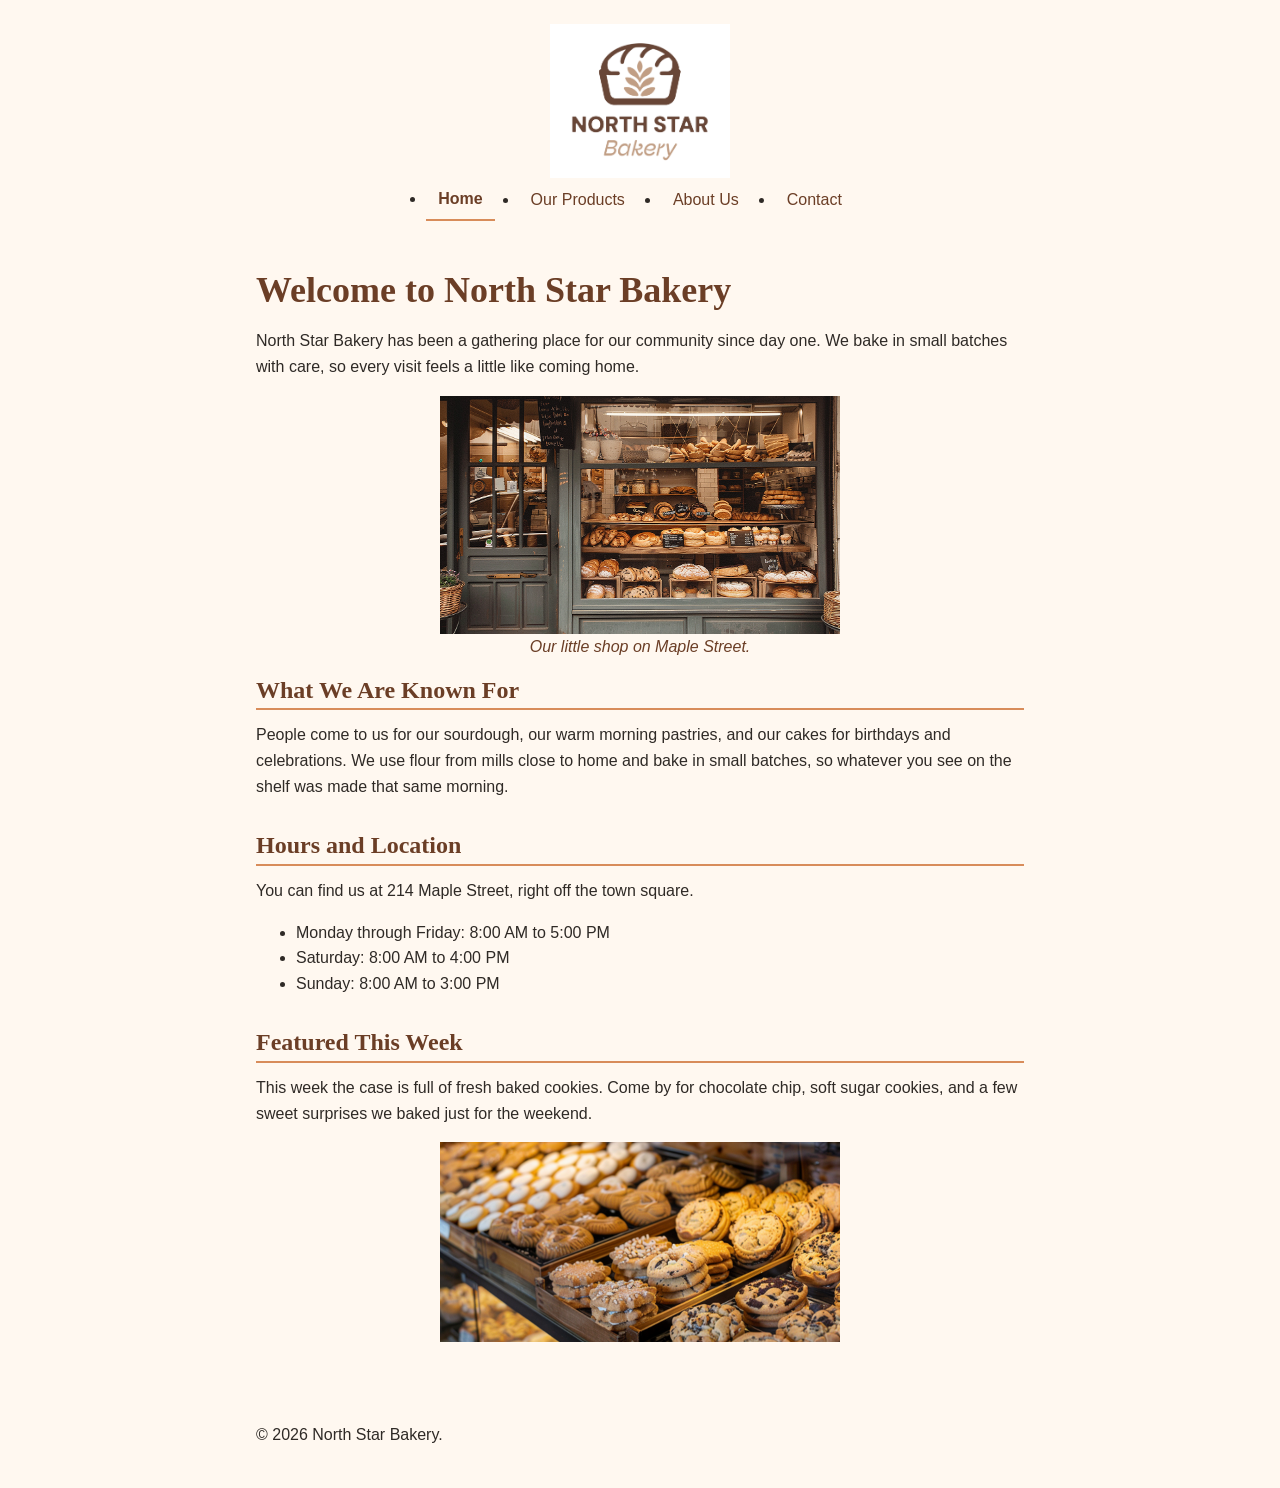
<file: index.html>
<!DOCTYPE html>
<html lang="en">
<head>
    <meta charset="UTF-8">
    <meta name="viewport" content="width=device-width, initial-scale=1.0">
    <title>North Star Bakery</title>
    <meta name="description" content="Handmade breads, pastries, and cakes from North Star Bakery.">
    <link rel="stylesheet" href="css/styles.css">
</head>
<body>
    <header>
        <img src="images/bakery-logo_c.png" alt="North Star Bakery logo, a loaf of bread with a wheat stalk inside it above the bakery name" width="180">
        <nav aria-label="Main navigation">
            <ul>
                <li><a href="index.html" aria-current="page">Home</a></li>
                <li><a href="products.html">Our Products</a></li>
                <li><a href="about.html">About Us</a></li>
                <li><a href="contact.html">Contact</a></li>
            </ul>
        </nav>
    </header>

    <main>
        <h1>Welcome to North Star Bakery</h1>
        <p>North Star Bakery has been a gathering place for our community since day one. We bake in small batches with care, so every visit feels a little like coming home.</p>

        <figure>
            <img src="images/bakery-storefront_c.png" alt="The North Star Bakery shopfront window, filled with shelves of fresh loaves and pastries" width="400">
            <figcaption>Our little shop on Maple Street.</figcaption>
        </figure>

        <section>
            <h2>What We Are Known For</h2>
            <p>People come to us for our sourdough, our warm morning pastries, and our cakes for birthdays and celebrations. We use flour from mills close to home and bake in small batches, so whatever you see on the shelf was made that same morning.</p>
        </section>

        <section>
            <h2>Hours and Location</h2>
            <p>You can find us at 214 Maple Street, right off the town square.</p>
            <ul>
                <li>Monday through Friday: 8:00 AM to 5:00 PM</li>
                <li>Saturday: 8:00 AM to 4:00 PM</li>
                <li>Sunday: 8:00 AM to 3:00 PM</li>
            </ul>
        </section>

        <section>
            <h2>Featured This Week</h2>
            <p>This week the case is full of fresh baked cookies. Come by for chocolate chip, soft sugar cookies, and a few sweet surprises we baked just for the weekend.</p>
            <picture>
                <source srcset="images/bakery-feature-large_c.png" media="(min-width: 400px)">
                <img src="images/bakery-feature-small_c.png" alt="A bakery case filled with fresh cookies and pastries, including chocolate chip and sugar cookies" width="400">
            </picture>
        </section>
    </main>

    <footer>
        <p>&copy; 2026 North Star Bakery.</p>
    </footer>
</body>
</html>
</file>
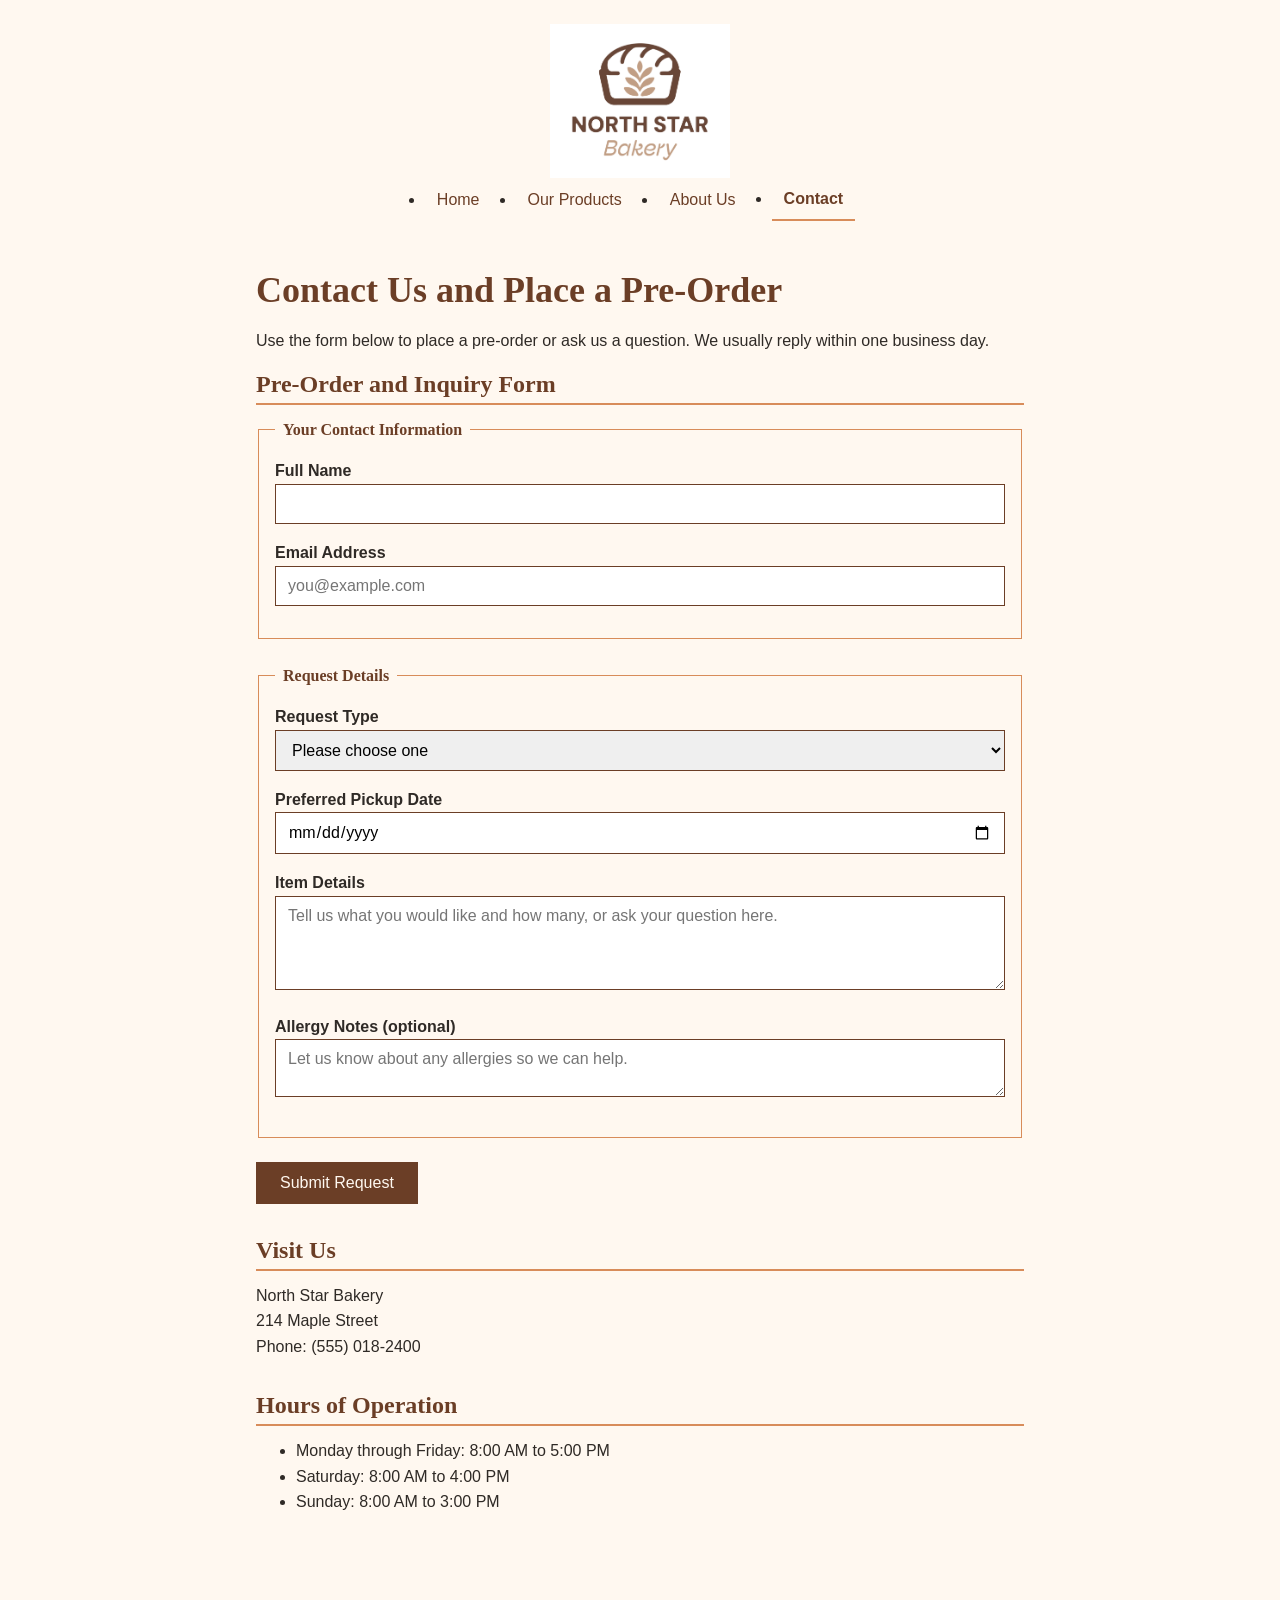
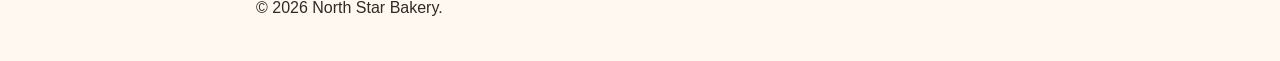
<file: contact.html>
<!DOCTYPE html>
<html lang="en">
<head>
    <meta charset="UTF-8">
    <meta name="viewport" content="width=device-width, initial-scale=1.0">
    <title>Contact and Pre-Orders | North Star Bakery</title>
    <meta name="description" content="Reach out to North Star Bakery, place a pre-order or ask a question, and find our hours and location.">
    <link rel="stylesheet" href="css/styles.css">
</head>
<body>
    <header>
        <img src="images/bakery-logo_c.png" alt="North Star Bakery logo, a loaf of bread with a wheat stalk inside it above the bakery name" width="180">
        <nav aria-label="Main navigation">
            <ul>
                <li><a href="index.html">Home</a></li>
                <li><a href="products.html">Our Products</a></li>
                <li><a href="about.html">About Us</a></li>
                <li><a href="contact.html" aria-current="page">Contact</a></li>
            </ul>
        </nav>
    </header>

    <main>
        <h1>Contact Us and Place a Pre-Order</h1>
        <p>Use the form below to place a pre-order or ask us a question. We usually reply within one business day.</p>

        <section>
            <h2>Pre-Order and Inquiry Form</h2>
            <form action="#" method="post">
                <fieldset>
                    <legend>Your Contact Information</legend>
                    <p>
                        <label for="name">Full Name</label><br>
                        <input type="text" id="name" name="name" required>
                    </p>
                    <p>
                        <label for="email">Email Address</label><br>
                        <input type="email" id="email" name="email" required placeholder="you@example.com">
                    </p>
                </fieldset>
                <fieldset>
                    <legend>Request Details</legend>
                    <p>
                        <label for="request-type">Request Type</label><br>
                        <select id="request-type" name="request-type" required>
                            <option value="">Please choose one</option>
                            <option value="pre-order">Pre-Order</option>
                            <option value="general-question">General Question</option>
                        </select>
                    </p>
                    <p>
                        <label for="pickup-date">Preferred Pickup Date</label><br>
                        <input type="date" id="pickup-date" name="pickup-date" min="2026-01-01">
                    </p>
                    <p>
                        <label for="items">Item Details</label><br>
                        <textarea id="items" name="items" rows="4" placeholder="Tell us what you would like and how many, or ask your question here." required></textarea>
                    </p>
                    <p>
                        <label for="allergies">Allergy Notes (optional)</label><br>
                        <textarea id="allergies" name="allergies" rows="2" placeholder="Let us know about any allergies so we can help."></textarea>
                    </p>
                </fieldset>
                <p>
                    <button type="submit">Submit Request</button>
                </p>
            </form>
        </section>

        <section>
            <h2>Visit Us</h2>
            <p>North Star Bakery<br>
            214 Maple Street<br>
            Phone: (555) 018-2400</p>
        </section>

        <section>
            <h2>Hours of Operation</h2>
            <ul>
                <li>Monday through Friday: 8:00 AM to 5:00 PM</li>
                <li>Saturday: 8:00 AM to 4:00 PM</li>
                <li>Sunday: 8:00 AM to 3:00 PM</li>
            </ul>
        </section>
    </main>

    <footer>
        <p>&copy; 2026 North Star Bakery.</p>
    </footer>
</body>
</html>
</file>
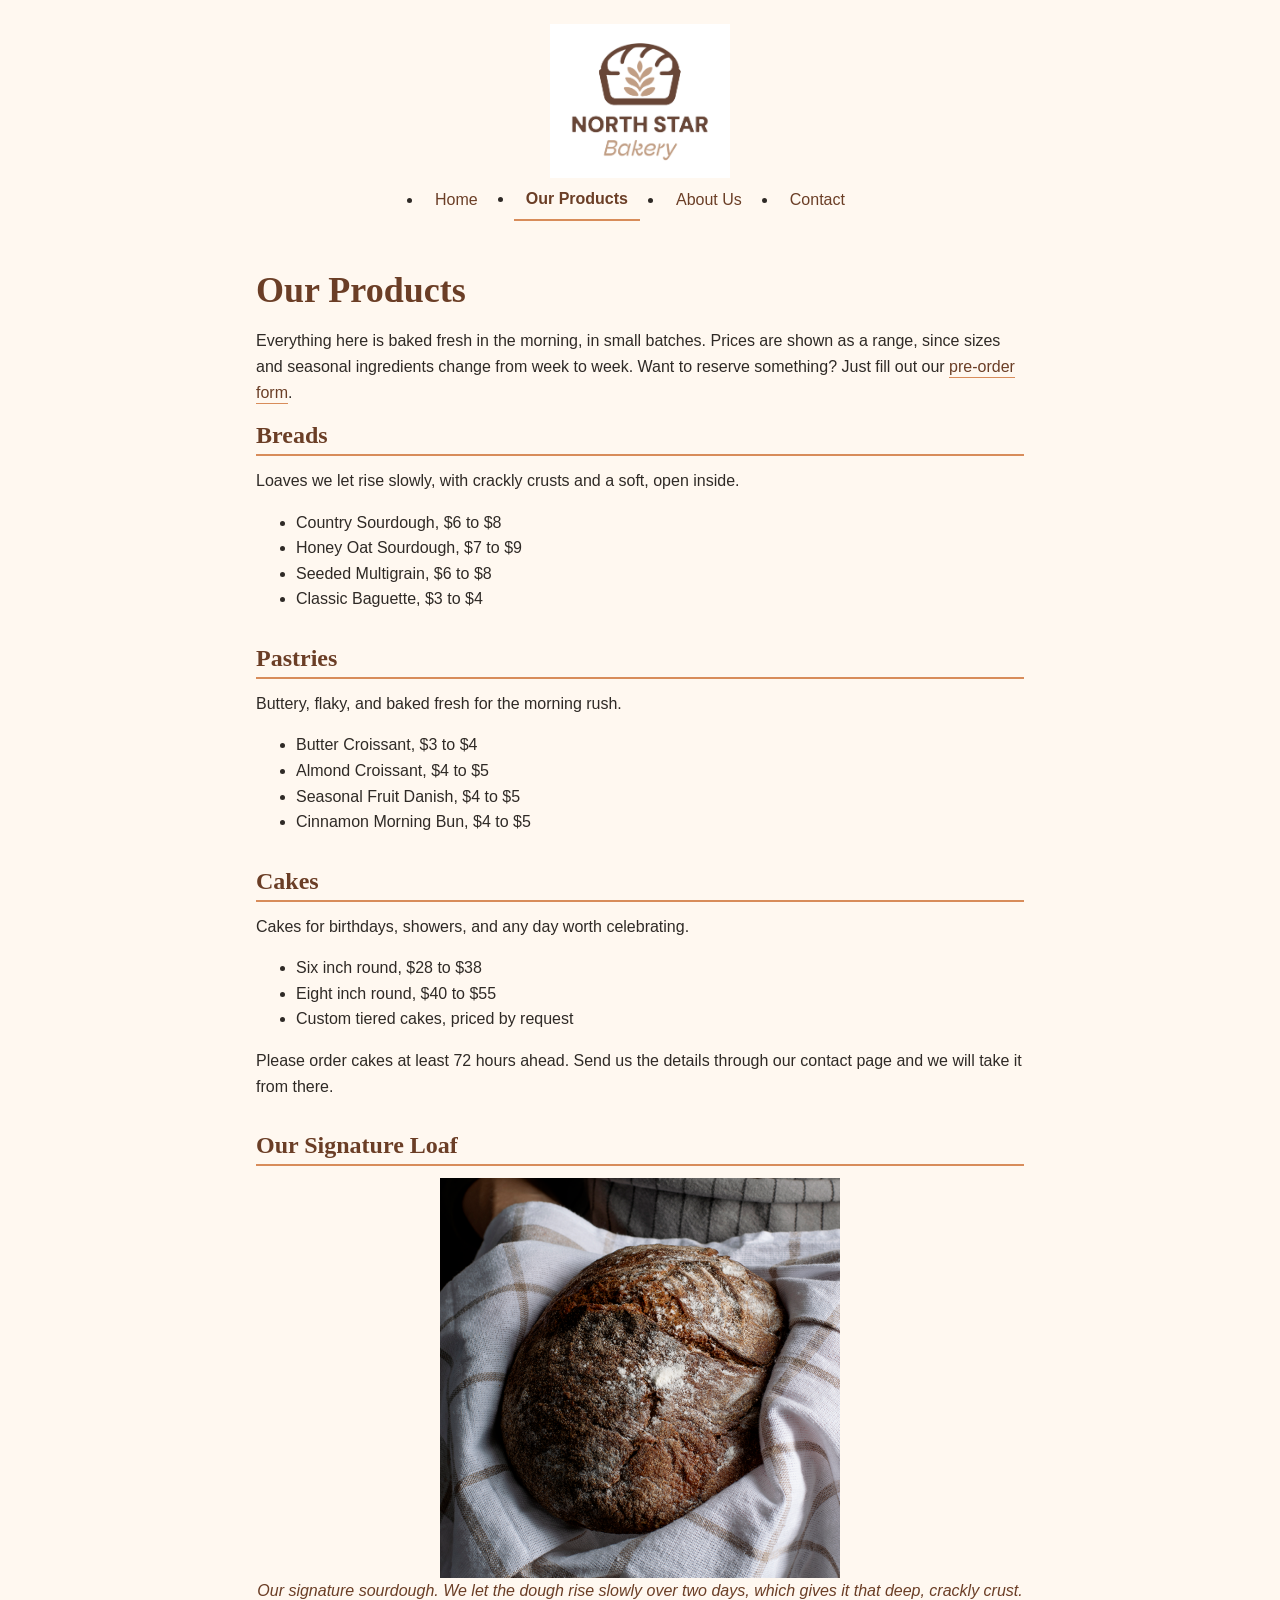
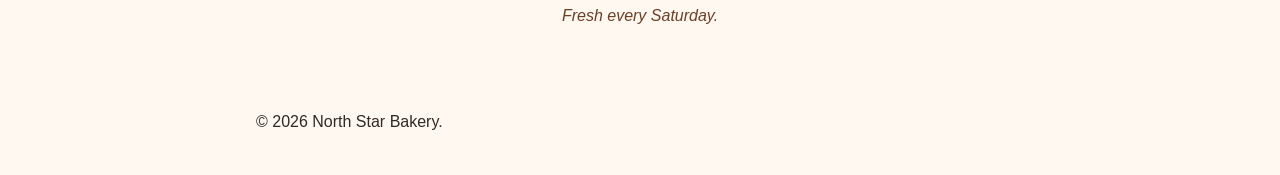
<file: products.html>
<!DOCTYPE html>
<html lang="en">
<head>
    <meta charset="UTF-8">
    <meta name="viewport" content="width=device-width, initial-scale=1.0">
    <title>Our Products | North Star Bakery</title>
    <meta name="description" content="See our breads, pastries, and cakes, with prices and a look at our signature sourdough.">
    <link rel="stylesheet" href="css/styles.css">
</head>
<body>
    <header>
        <img src="images/bakery-logo_c.png" alt="North Star Bakery logo, a loaf of bread with a wheat stalk inside it above the bakery name" width="180">
        <nav aria-label="Main navigation">
            <ul>
                <li><a href="index.html">Home</a></li>
                <li><a href="products.html" aria-current="page">Our Products</a></li>
                <li><a href="about.html">About Us</a></li>
                <li><a href="contact.html">Contact</a></li>
            </ul>
        </nav>
    </header>

    <main>
        <h1>Our Products</h1>
        <p>Everything here is baked fresh in the morning, in small batches. Prices are shown as a range, since sizes and seasonal ingredients change from week to week. Want to reserve something? Just fill out our <a href="contact.html">pre-order form</a>.</p>

        <section>
            <h2>Breads</h2>
            <p>Loaves we let rise slowly, with crackly crusts and a soft, open inside.</p>
            <ul>
                <li>Country Sourdough, $6 to $8</li>
                <li>Honey Oat Sourdough, $7 to $9</li>
                <li>Seeded Multigrain, $6 to $8</li>
                <li>Classic Baguette, $3 to $4</li>
            </ul>
        </section>

        <section>
            <h2>Pastries</h2>
            <p>Buttery, flaky, and baked fresh for the morning rush.</p>
            <ul>
                <li>Butter Croissant, $3 to $4</li>
                <li>Almond Croissant, $4 to $5</li>
                <li>Seasonal Fruit Danish, $4 to $5</li>
                <li>Cinnamon Morning Bun, $4 to $5</li>
            </ul>
        </section>

        <section>
            <h2>Cakes</h2>
            <p>Cakes for birthdays, showers, and any day worth celebrating.</p>
            <ul>
                <li>Six inch round, $28 to $38</li>
                <li>Eight inch round, $40 to $55</li>
                <li>Custom tiered cakes, priced by request</li>
            </ul>
            <p>Please order cakes at least 72 hours ahead. Send us the details through our contact page and we will take it from there.</p>
        </section>

        <section>
            <h2>Our Signature Loaf</h2>
            <figure>
                <img src="images/bakery-signature-loaf_c.png" alt="A round, crusty sourdough loaf dusted with flour, resting in a linen cloth" width="400">
                <figcaption>Our signature sourdough. We let the dough rise slowly over two days, which gives it that deep, crackly crust. Fresh every Saturday.</figcaption>
        </figure>
        </section>
    </main>

    <footer>
        <p>&copy; 2026 North Star Bakery.</p>
    </footer>
</body>
</html>
</file>
<file: css/styles.css>
body {
  background-color: #FFF8F0;
  color: #2F2A26;
  font-family: Arial, Helvetica, sans-serif;
  line-height: 1.6;
  margin: 0;
}

header {
  box-sizing: border-box;
  max-width: 800px;
  margin: 0 auto;
  padding: 24px 16px;
  text-align: center;
}

main {
  box-sizing: border-box;
  max-width: 800px;
  margin: 0 auto;
  padding: 24px 16px;
}

footer {
  box-sizing: border-box;
  max-width: 800px;
  margin: 0 auto;
  padding: 24px 16px;
}

h1 {
  font-family: Georgia, Times, serif;
  color: #6B3E26;
  font-size: 36px;
  line-height: 1.2;
  margin-top: 0;
  margin-bottom: 16px;
}

h2 {
  font-family: Georgia, Times, serif;
  color: #6B3E26;
  font-size: 24px;
  line-height: 1.2;
  border-bottom: 2px solid #D88C5A;
  padding-bottom: 4px;
  margin-top: 0;
  margin-bottom: 12px;
}

section {
  margin-bottom: 32px;
}

p {
  margin-top: 0;
  margin-bottom: 16px;
}

ul {
  margin-top: 0;
  margin-bottom: 16px;
}

a {
  color: #6B3E26;
  text-decoration: none;
  border-bottom: 1px solid #D88C5A;
  padding-bottom: 2px;
}

a:hover {
  border-bottom-color: #6B3E26;
}

a:focus {
  outline: 2px solid #6B3E26;
  outline-offset: 2px;
}

button {
  border: none;
  background-color: #6B3E26;
  color: #FFF8F0;
  font-size: 16px;
  padding: 12px 24px;
  cursor: pointer;
}

button:hover {
  background-color: #2F2A26;
}

button:focus {
  outline: 2px solid #6B3E26;
  outline-offset: 2px;
}

button:active {
  background-color: #2F2A26;
}

label {
  font-weight: bold;
}

fieldset {
  border: 1px solid #D88C5A;
  padding: 16px;
  margin-bottom: 24px;
}

legend {
  color: #6B3E26;
  font-family: Georgia, Times, serif;
  font-weight: bold;
  padding: 0 8px;
}

input {
  box-sizing: border-box;
  width: 100%;
  border: 1px solid #6B3E26;
  padding: 10px 12px;
  font-size: 16px;
  font-family: inherit;
}

select {
  box-sizing: border-box;
  width: 100%;
  border: 1px solid #6B3E26;
  padding: 10px 12px;
  font-size: 16px;
  font-family: inherit;
}

textarea {
  box-sizing: border-box;
  width: 100%;
  border: 1px solid #6B3E26;
  padding: 10px 12px;
  font-size: 16px;
  font-family: inherit;
}

input:focus {
  border-color: #D88C5A;
  outline: none;
  box-shadow: 0 0 0 3px rgba(216, 140, 90, 0.4);
}

select:focus {
  border-color: #D88C5A;
  outline: none;
  box-shadow: 0 0 0 3px rgba(216, 140, 90, 0.4);
}

textarea:focus {
  border-color: #D88C5A;
  outline: none;
  box-shadow: 0 0 0 3px rgba(216, 140, 90, 0.4);
}

nav ul {
  display: flex;
  flex-direction: column;
  align-items: center;
  gap: 8px;
  margin: 0;
  padding: 0;
}

nav a {
  display: block;
  color: #6B3E26;
  border-bottom: none;
  padding: 8px 12px;
}

nav a:hover {
  border-bottom: 2px solid #D88C5A;
}

nav a[aria-current="page"] {
  font-weight: bold;
  border-bottom: 2px solid #D88C5A;
}

nav a:focus {
  outline: 2px solid #6B3E26;
  outline-offset: 2px;
}

img {
  max-width: 100%;
  display: block;
  margin: 0 auto;
}

video {
  max-width: 100%;
  display: block;
  margin: 0 auto;
}

figure {
  margin: 0 0 16px;
  text-align: center;
}

figcaption {
  font-style: italic;
  color: #6B3E26;
}

@media (min-width: 768px) {
  nav ul {
    flex-direction: row;
    justify-content: center;
    gap: 24px;
  }
}
</file>
